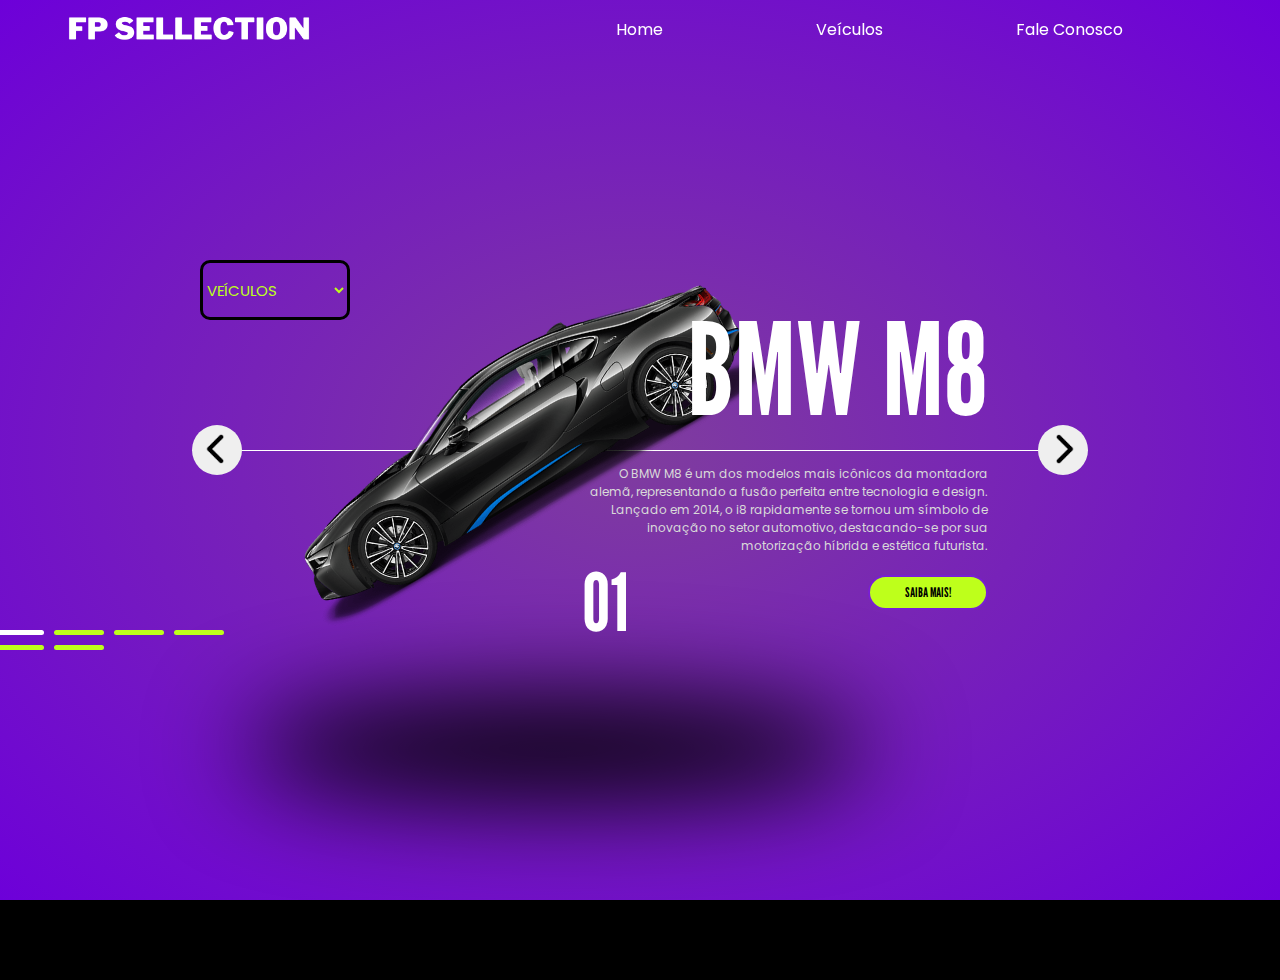
<file: index.html>
<!DOCTYPE html>
<html lang="pt-br">
  <head>
    <meta charset="UTF-8" />
    <meta name="viewport" content="width=device-width, initial-scale=1.0" />
    <title>FP Sellection</title>
    <!-- CSS -->
    <link rel="stylesheet" href="./CSS/style.css" />
    <link rel="preconnect" href="https://fonts.googleapis.com" />
    <link rel="preconnect" href="https://fonts.gstatic.com" crossorigin />

    <!-- Google Fonts -->
    <link
      href="https://fonts.googleapis.com/css2?family=Open+Sans:ital,wght@1,300..800&family=Poppins:ital,wght@0,100;0,200;0,300;0,400;0,500;0,600;0,700;0,800;0,900;1,100;1,200;1,300;1,400;1,500;1,600;1,700;1,800;1,900&display=swap"
      rel="stylesheet"
    />
    <link rel="preconnect" href="https://fonts.googleapis.com" />
    <link rel="preconnect" href="https://fonts.gstatic.com" crossorigin />
    <link
      href="https://fonts.googleapis.com/css2?family=League+Gothic&family=Open+Sans:ital,wght@1,300..800&family=Poppins:ital,wght@0,100;0,200;0,300;0,400;0,500;0,600;0,700;0,800;0,900;1,100;1,200;1,300;1,400;1,500;1,600;1,700;1,800;1,900&display=swap"
      rel="stylesheet"
    />

    <!-- FONT AWESOME -->
    <link
      rel="stylesheet"
      href="https://cdnjs.cloudflare.com/ajax/libs/font-awesome/6.7.2/css/all.min.css"
      integrity="sha512-Evv84Mr4kqVGRNSgIGL/F/aIDqQb7xQ2vcrdIwxfjThSH8CSR7PBEakCr51Ck+w+/U6swU2Im1vVX0SVk9ABhg=="
      crossorigin="anonymous"
      referrerpolicy="no-referrer"
    />
  </head>
  <body>
    <!-- HEADER -->
    <header>
      <!-- Imagem de logo -->
      <img src="./img/logo.png" alt="Logo do site" />

      <!-- Barra de Navegação -->
      <nav>
        <ul>
          <li><a href="index.html" target="_self">Home</a></li>
          <li><a href="carros.html" target="_self">Veículos</a></li>
          <li><a href="contato.html" target="_self">Fale Conosco</a></li>
        </ul>
      </nav>

      <div id="icon-menu" class="hidden">
        <i class="fa-solid fa-bars"></i>
      </div>
    </header>
    <!-- FIM HEADER -->

    <!-- CONTAINER -->
    <section class="container">
      <!-- DIV PRINCIPAL -->

      <div class="veiculo-option">
        <select id="opcoes" name="opcoes">
          <option value="all" disabled selected hidden>VEÍCULOS</option>
          <option value="cars">CARROS</option>
          <option value="motorcycles">MOTOS</option>
        </select>
      </div>

      <!-- LIST -->
      <div class="list">
        <!-- OBS: cada (div class="item") representa o local onde a imagem e a descrição vão ser inseridas -->
      </div>
      <!-- FIM LIST -->

      <!-- ARROWS -->
      <div class="arrows">
        <button id="prev"><img src="./img/arrow.png" alt="Próximo" /></button>
        <button id="next"><img src="./img/arrow.png" alt="Anterior" /></button>
      </div>
      <!-- FIM ARROWS -->

      <!-- FIM DIV PRINCIPAl -->
    </section>
    <!-- FIM CONTAINER -->

    <!-- JAVASCRIPT -->
    <script src="./JS/script.js" type="module"></script>
    <!-- FIM JAVASCRIPT -->
  </body>
</html>
</file>
<file: CSS/style.css>
* {
    margin: 0;
    padding: 0;
    box-sizing: border-box;
    list-style: none;
    font-family: "Poppins", sans-serif;
}

body {
    background-color: #000;
    color: #fff;
    font-size: 16px;
    overflow: hidden;
}

header {
    position: fixed;
    width: 90vw;
    left: 50%;
    transform: translateX(-50%);
    display: grid;
    align-items: center;
    grid-template-columns: 1fr 600px;
    gap: 10%;
    z-index: 2;

    & img {
        width: 250px;
    }

    & nav {
        & ul {
            display: grid;
            grid-template-columns: repeat(3, 200px);

            & li {
                & a {
                    text-decoration: none;
                    color: #fff;

                    &:hover {
                        color: #000;
                        text-transform: uppercase;
                    }
                }
            }
        }
    }

    & .hidden {
        display: none;
    }
}

section {
    background-image: radial-gradient(#7f3d9e, #6d00d9);
    height: 100vh;
    position: relative;

    & .veiculo-option {
        position: absolute;
        top: 260px;
        left: 200px;

        & select {
            background: transparent;
            width: 150px;
            height: 60px;
            border: 3px solid #000;
            border-radius: 10px;
            color: #beff1b;
            font-size: 15px;
            cursor: pointer;

            & option {
                color: black;
                width: 7rem;
                border-radius: 10px;
            }

            &:hover {
                border: 3px solid #beff1b;
            }
        }
    }

    & .list {
        width: 70vw;
        height: 100%;
        margin: auto;
        position: relative;

        & .item {
            position: absolute;
            inset: 0;

            & .car-img {
                position: absolute;
                top: 50%;
                transform: translateY(-60%);
                width: 70%;

                & img {
                    width: 100%;
                    transform: rotate(-30deg);
                }

                &::before {
                    content: '';
                    position: absolute;
                    background-color: #000;
                    width: 100%;
                    height: 100px;
                    top: 150%;
                    left: 50px;
                    border-radius: 50%;
                    filter: blur(50px);
                }
            }

            & .content {
                position: absolute;
                right: 100px;
                width: 70%;
                height: 100%;
                display: flex;
                flex-direction: column;
                justify-content: center;
                align-items: end;
                gap: 20px;

                & .car-information {
                    font-weight: bold;
                }

                & h2 {
                    font-size: 8em;
                    font-family: "League Gothic", sans-serif;
                }

                & .description {
                    color: #d9d9d9;
                    font-size: 12px;
                    text-align: right;
                    max-width: 400px;
                }

                & .information {
                    border-radius: 30px;
                    height: 35px;
                    width: 120px;
                    text-transform: uppercase;
                    border: 2px solid #791fd3;
                    background-color: #beff1b;
                    color: #000;
                    cursor: pointer;
                    font-weight: bold;
                    font-family: "League Gothic", sans-serif;
                }
            }
        }

        &::before {
            content: '';
            position: absolute;
            height: 200px;
            width: 100%;
            top: 50%;
            border-top: 1px solid #fff;
        }
    }

    & .arrows {
        width: 70vw;
        position: absolute;
        top: 50%;
        left: 50%;
        transform: translate(-50%, -25px);
        display: flex;
        justify-content: space-between;

        & button:nth-child(1) {
            & img {
                transform: scale(-1);
            }
        }

        & button {
            top: 60%;
            width: 50px;
            height: 50px;
            border-radius: 50%;
            border: none;
            cursor: pointer;

            & img {
                width: 30px;
                margin-top: 4px;
                cursor: pointer;
            }

            &:hover {
                background-color: #beff1b;
            }
        }
    }

    & .indicators {
        position: absolute;
        top: 50%;
        left: 50%;
        transform: translateX(-50%);
        height: 200px;
        width: 90vw;
        display: flex;
        flex-direction: column;
        justify-content: end;
        gap: 15px;

        & .number {
            font-size: 5em;
            font-family: "League Gothic", sans-serif;
            position: absolute;
            left: 45%;
        }

        & ul {
            display: flex;
            flex-wrap: wrap;
            gap: 10px;
            position: relative;
            left: -70px;
            width: 20%;

            & li {
                width: 50px;
                height: 5px;
                background-color: #beff1b;
                border-radius: 5px;
                transition: 0.5;
            }

            & .active {
                background-color: #fff;
            }
        }
    }
}

section {

    & .list {
        --calculation: 1;

        & .item {
            transform: translateX(calc(100vw * var(--calculation)));
            transition: 0.5s;
            opacity: 0;

            & .car-img {
                & img {
                    transform: rotate(0);
                    transition: 0.5s;
                    transition-delay: 0.3s;
                }
            }

            & .content {

                & .car-information,
                h2,
                .description,
                .information {
                    transform: translateX(calc(200px * var(--calculation)));
                    transition: 0.7s;
                    transition-delay: 0.3s;
                    opacity: 0;
                }

                & h2 {
                    transition-delay: 0.5s;
                }

                & .description {
                    transition-delay: 0.7s;
                }

                & .information {
                    transition-delay: 0.9s;
                }
            }
        }

        & .active {
            transform: translateX(0);
            transition: 0.5s;
            opacity: 1;

            & .car-img {
                & img {
                    transform: rotate(-30deg);
                }
            }

            & .content {

                & .car-information,
                h2,
                .description,
                .information {
                    transform: translateX(0);
                    opacity: 1;
                }
            }
        }
    }
}

/* MEDIA QUERIE */
@media (max-width: 420px) {
    body {
        position: fixed;
        width: 420px;
        height: 910px;

        & header {
            position: absolute;

            & img {
                width: 34vw;
            }

            & nav {

                & ul {
                    & li {
                        display: none;
                    }
                }
            }

            & .hidden {
                width: 45vw;
                display: flex;
                cursor: pointer;
                justify-content: end;
                position: relative;
                left: 180px;
                top: -32px;

                & i {
                    font-size: 20px;
                }
            }

            & .open-menu {
                & ul {
                    align-items: center;
                    display: flex;
                    flex-direction: column;
                    position: absolute;
                    left: -2px;
                    width: 100%;
                    top: 40px;
                    color: #fff;
                    box-shadow: 0px 4px 10px #000;

                    & li {
                        display: block;

                        & a {
                            &:hover {
                                color: #000;
                                text-transform: uppercase;
                            }
                        }
                    }
                }
            }
        }

        section {

            & .veiculo-option {
                top: 150px;
                left: 20px;

                & select {
                    width: 5rem;
                    height: 35px;
                    border-radius: 4px;
                    padding-left: 2px;
                    -webkit-appearance: none;
                    /* Remove o ícone padrão do select no Safari e Chrome */
                    -moz-appearance: none;
                    /* Remove o ícone padrão do select no Firefox */
                    appearance: none;
                    /* Remove o ícone padrão do select no Edge e IE */
                    background: transparent;
                    /* Torna o fundo transparente para ocultar o ícone */

                    & i {
                        user-select: none;
                    }
                }
            }

            & .list {
                &::before {
                    border-top: none;
                }

                & .item {
                    & .car-img {
                        position: relative;
                        top: 500px;

                        &::before {
                            content: none;
                        }

                        & img {
                            position: absolute;
                            top: -250px;
                            width: 70vw;
                            transform: none;
                            height: 200px;
                            object-fit: contain;
                        }
                    }

                    & .content {

                        & .car-information {
                            font-size: 80px;
                            position: absolute;
                            font-size: 2rem;
                            left: 105px;
                            top: 200px;
                        }

                        & .description {
                            position: relative;
                            top: 150px;
                            left: 45px;
                            font-size: 10px;
                            text-align: justify;
                        }

                        & .information {
                            position: relative;
                            top: 150px;
                            align-items: center;
                        }
                    }
                }
            }

            & .arrows {
                display: none;
            }

            & .indicators {
                & .number {
                    position: relative;
                    top: -160px;
                    font-size: 3rem;
                    left: 158px;
                }

                & ul {
                    position: absolute;
                    top: 40px;
                    left: 120px;
                    width: auto;

                    & li {
                        width: 10px;
                    }
                }
            }
        }
    }
}
</file>
